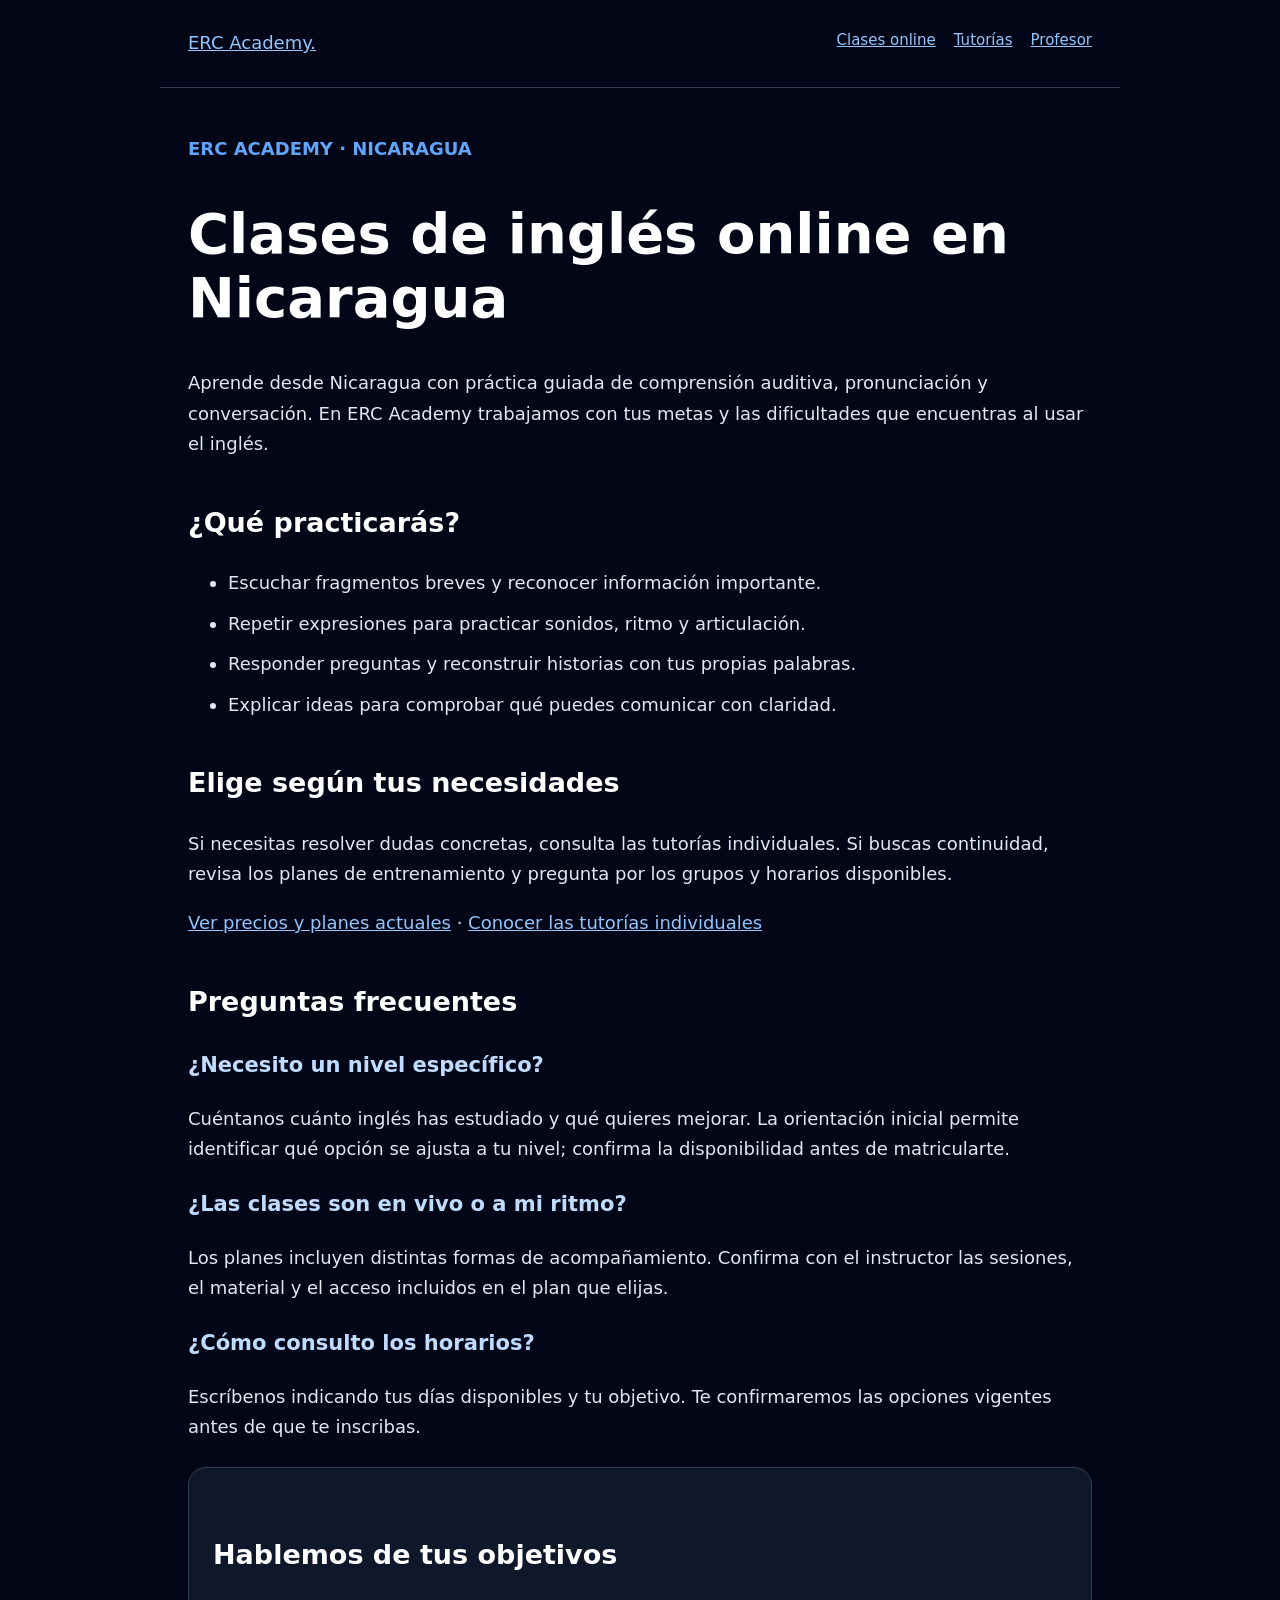
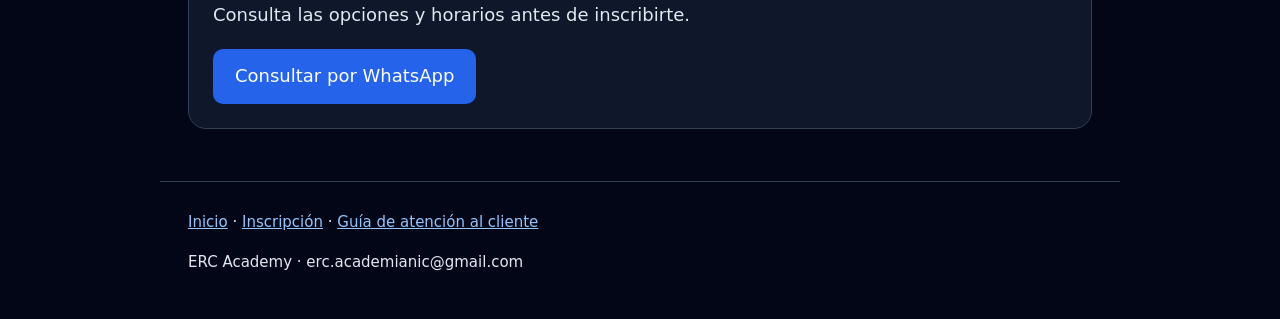
<file: clases-ingles-online/index.html>
<!doctype html><html lang="es"><head><meta charset="utf-8"><meta name="viewport" content="width=device-width, initial-scale=1"><title>Clases de inglés online en Nicaragua | ERC Academy</title>
<meta name="description" content="Practica inglés online con ERC Academy. Conoce el enfoque, las actividades, los planes y cómo consultar horarios desde Nicaragua.">
<link rel="canonical" href="https://ercacademynic.com/clases-ingles-online/">
<meta property="og:type" content="website">
<meta property="og:locale" content="es_NI">
<meta property="og:site_name" content="ERC Academy">
<meta property="og:title" content="Clases de inglés online en Nicaragua | ERC Academy">
<meta property="og:description" content="Practica inglés online con ERC Academy. Conoce el enfoque, las actividades, los planes y cómo consultar horarios desde Nicaragua.">
<meta property="og:url" content="https://ercacademynic.com/clases-ingles-online/">
<meta property="og:image" content="https://ercacademynic.com/about_us.jpg">
<meta property="og:image:alt" content="Carlos Mercado, instructor de ERC Academy">
<meta name="twitter:card" content="summary">
<script type="application/ld+json">{"@context": "https://schema.org", "@type": "EducationalOrganization", "name": "ERC Academy", "url": "https://ercacademynic.com/", "description": "Clases de inglés y práctica guiada para estudiantes en Nicaragua.", "email": "erc.academianic@gmail.com", "telephone": "+50575281644", "sameAs": ["https://www.instagram.com/erc.nic/", "https://www.facebook.com/ercnica/", "https://www.youtube.com/@ERCNic"]}</script><link rel="stylesheet" href="/content.css"></head><body><header><a href="/">ERC Academy.</a><nav aria-label="Navegación principal"><a href="/clases-ingles-online/">Clases online</a><a href="/clases-particulares-ingles/">Tutorías</a><a href="/metodo-y-profesor/">Profesor</a></nav></header><main><p class="eyebrow">ERC ACADEMY · NICARAGUA</p><h1>Clases de inglés online en Nicaragua</h1><p>Aprende desde Nicaragua con práctica guiada de comprensión auditiva, pronunciación y conversación. En ERC Academy trabajamos con tus metas y las dificultades que encuentras al usar el inglés.</p><h2>¿Qué practicarás?</h2><ul><li>Escuchar fragmentos breves y reconocer información importante.</li><li>Repetir expresiones para practicar sonidos, ritmo y articulación.</li><li>Responder preguntas y reconstruir historias con tus propias palabras.</li><li>Explicar ideas para comprobar qué puedes comunicar con claridad.</li></ul><h2>Elige según tus necesidades</h2><p>Si necesitas resolver dudas concretas, consulta las tutorías individuales. Si buscas continuidad, revisa los planes de entrenamiento y pregunta por los grupos y horarios disponibles.</p><p><a href="/#pricing">Ver precios y planes actuales</a> · <a href="/clases-particulares-ingles/">Conocer las tutorías individuales</a></p><h2>Preguntas frecuentes</h2><h3>¿Necesito un nivel específico?</h3><p>Cuéntanos cuánto inglés has estudiado y qué quieres mejorar. La orientación inicial permite identificar qué opción se ajusta a tu nivel; confirma la disponibilidad antes de matricularte.</p><h3>¿Las clases son en vivo o a mi ritmo?</h3><p>Los planes incluyen distintas formas de acompañamiento. Confirma con el instructor las sesiones, el material y el acceso incluidos en el plan que elijas.</p><h3>¿Cómo consulto los horarios?</h3><p>Escríbenos indicando tus días disponibles y tu objetivo. Te confirmaremos las opciones vigentes antes de que te inscribas.</p><div class="card"><h2>Hablemos de tus objetivos</h2><p>Consulta las opciones y horarios antes de inscribirte.</p><a class="cta" href="https://wa.me/50575281644">Consultar por WhatsApp</a></div></main><footer><a href="/">Inicio</a> · <a href="/#contact">Inscripción</a> · <a href="/guias/ingles-atencion-cliente/">Guía de atención al cliente</a><p>ERC Academy · erc.academianic@gmail.com</p></footer></body></html>
</file>
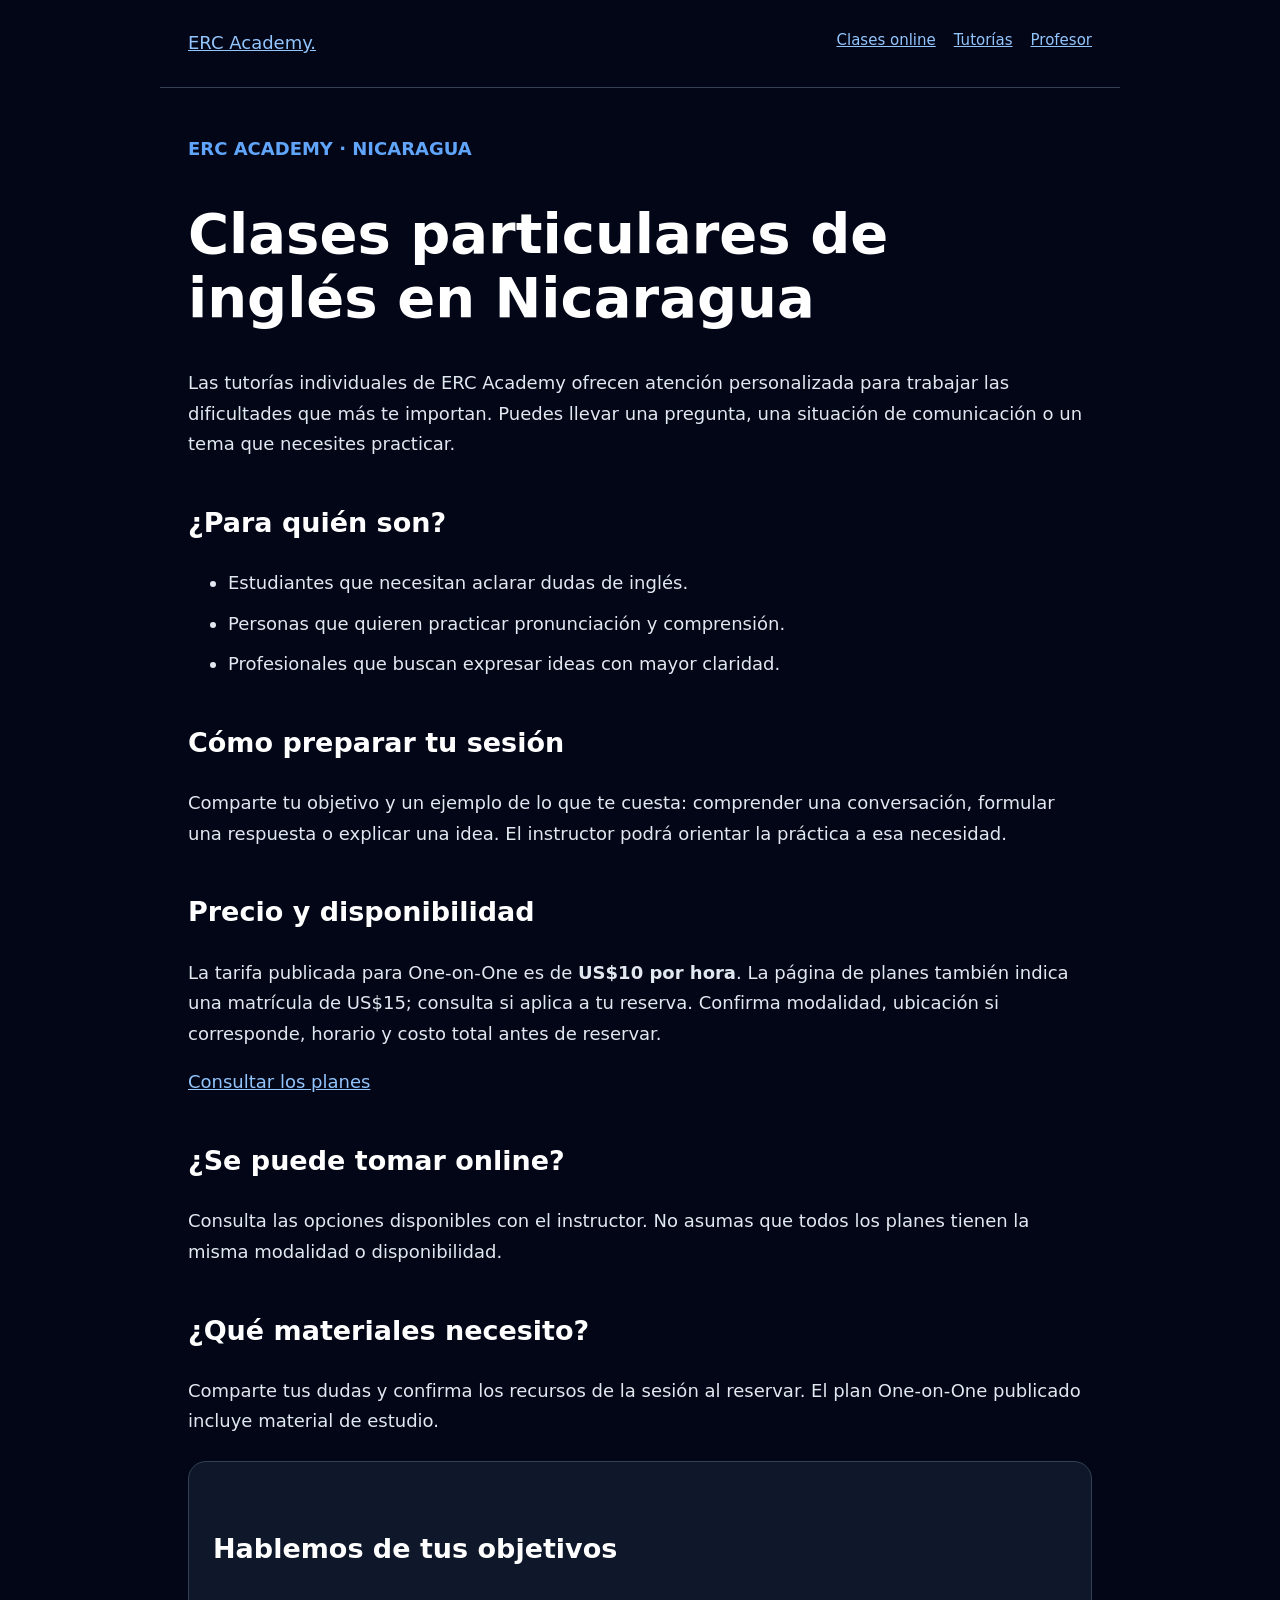
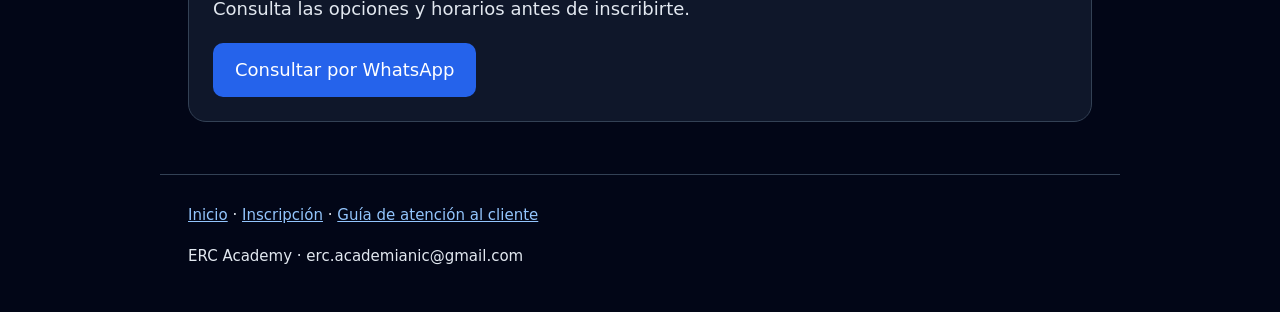
<file: clases-particulares-ingles/index.html>
<!doctype html><html lang="es"><head><meta charset="utf-8"><meta name="viewport" content="width=device-width, initial-scale=1"><title>Clases particulares de inglés en Nicaragua | ERC Academy</title>
<meta name="description" content="Tutorías de inglés con Carlos Mercado. Trabaja dudas específicas, pronunciación y comunicación; consulta modalidad y horarios disponibles.">
<link rel="canonical" href="https://ercacademynic.com/clases-particulares-ingles/">
<meta property="og:type" content="website">
<meta property="og:locale" content="es_NI">
<meta property="og:site_name" content="ERC Academy">
<meta property="og:title" content="Clases particulares de inglés en Nicaragua | ERC Academy">
<meta property="og:description" content="Tutorías de inglés con Carlos Mercado. Trabaja dudas específicas, pronunciación y comunicación; consulta modalidad y horarios disponibles.">
<meta property="og:url" content="https://ercacademynic.com/clases-particulares-ingles/">
<meta property="og:image" content="https://ercacademynic.com/about_us.jpg">
<meta property="og:image:alt" content="Carlos Mercado, instructor de ERC Academy">
<meta name="twitter:card" content="summary">
<script type="application/ld+json">{"@context": "https://schema.org", "@type": "EducationalOrganization", "name": "ERC Academy", "url": "https://ercacademynic.com/", "description": "Clases de inglés y práctica guiada para estudiantes en Nicaragua.", "email": "erc.academianic@gmail.com", "telephone": "+50575281644", "sameAs": ["https://www.instagram.com/erc.nic/", "https://www.facebook.com/ercnica/", "https://www.youtube.com/@ERCNic"]}</script><link rel="stylesheet" href="/content.css"></head><body><header><a href="/">ERC Academy.</a><nav aria-label="Navegación principal"><a href="/clases-ingles-online/">Clases online</a><a href="/clases-particulares-ingles/">Tutorías</a><a href="/metodo-y-profesor/">Profesor</a></nav></header><main><p class="eyebrow">ERC ACADEMY · NICARAGUA</p><h1>Clases particulares de inglés en Nicaragua</h1><p>Las tutorías individuales de ERC Academy ofrecen atención personalizada para trabajar las dificultades que más te importan. Puedes llevar una pregunta, una situación de comunicación o un tema que necesites practicar.</p><h2>¿Para quién son?</h2><ul><li>Estudiantes que necesitan aclarar dudas de inglés.</li><li>Personas que quieren practicar pronunciación y comprensión.</li><li>Profesionales que buscan expresar ideas con mayor claridad.</li></ul><h2>Cómo preparar tu sesión</h2><p>Comparte tu objetivo y un ejemplo de lo que te cuesta: comprender una conversación, formular una respuesta o explicar una idea. El instructor podrá orientar la práctica a esa necesidad.</p><h2>Precio y disponibilidad</h2><p>La tarifa publicada para One-on-One es de <strong>US$10 por hora</strong>. La página de planes también indica una matrícula de US$15; consulta si aplica a tu reserva. Confirma modalidad, ubicación si corresponde, horario y costo total antes de reservar.</p><p><a href="/#pricing">Consultar los planes</a></p><h2>¿Se puede tomar online?</h2><p>Consulta las opciones disponibles con el instructor. No asumas que todos los planes tienen la misma modalidad o disponibilidad.</p><h2>¿Qué materiales necesito?</h2><p>Comparte tus dudas y confirma los recursos de la sesión al reservar. El plan One-on-One publicado incluye material de estudio.</p><div class="card"><h2>Hablemos de tus objetivos</h2><p>Consulta las opciones y horarios antes de inscribirte.</p><a class="cta" href="https://wa.me/50575281644">Consultar por WhatsApp</a></div></main><footer><a href="/">Inicio</a> · <a href="/#contact">Inscripción</a> · <a href="/guias/ingles-atencion-cliente/">Guía de atención al cliente</a><p>ERC Academy · erc.academianic@gmail.com</p></footer></body></html>
</file>
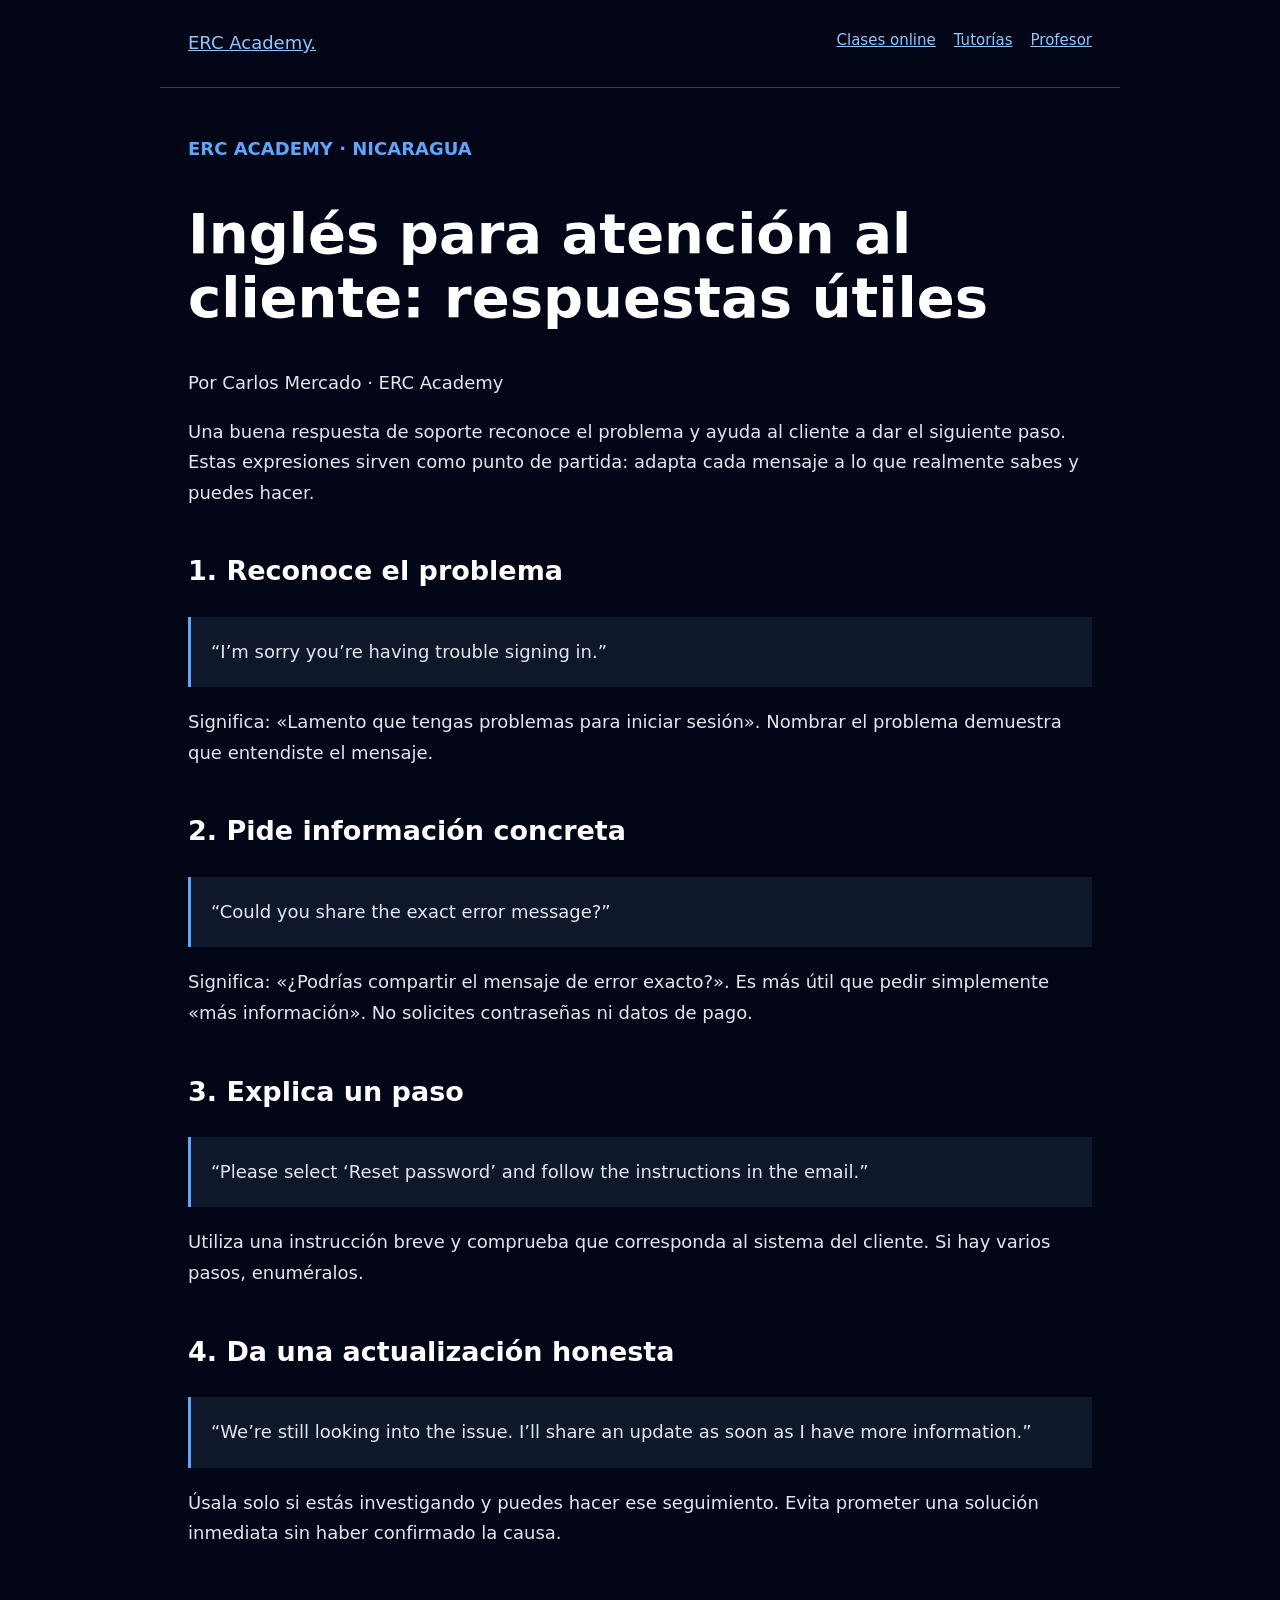
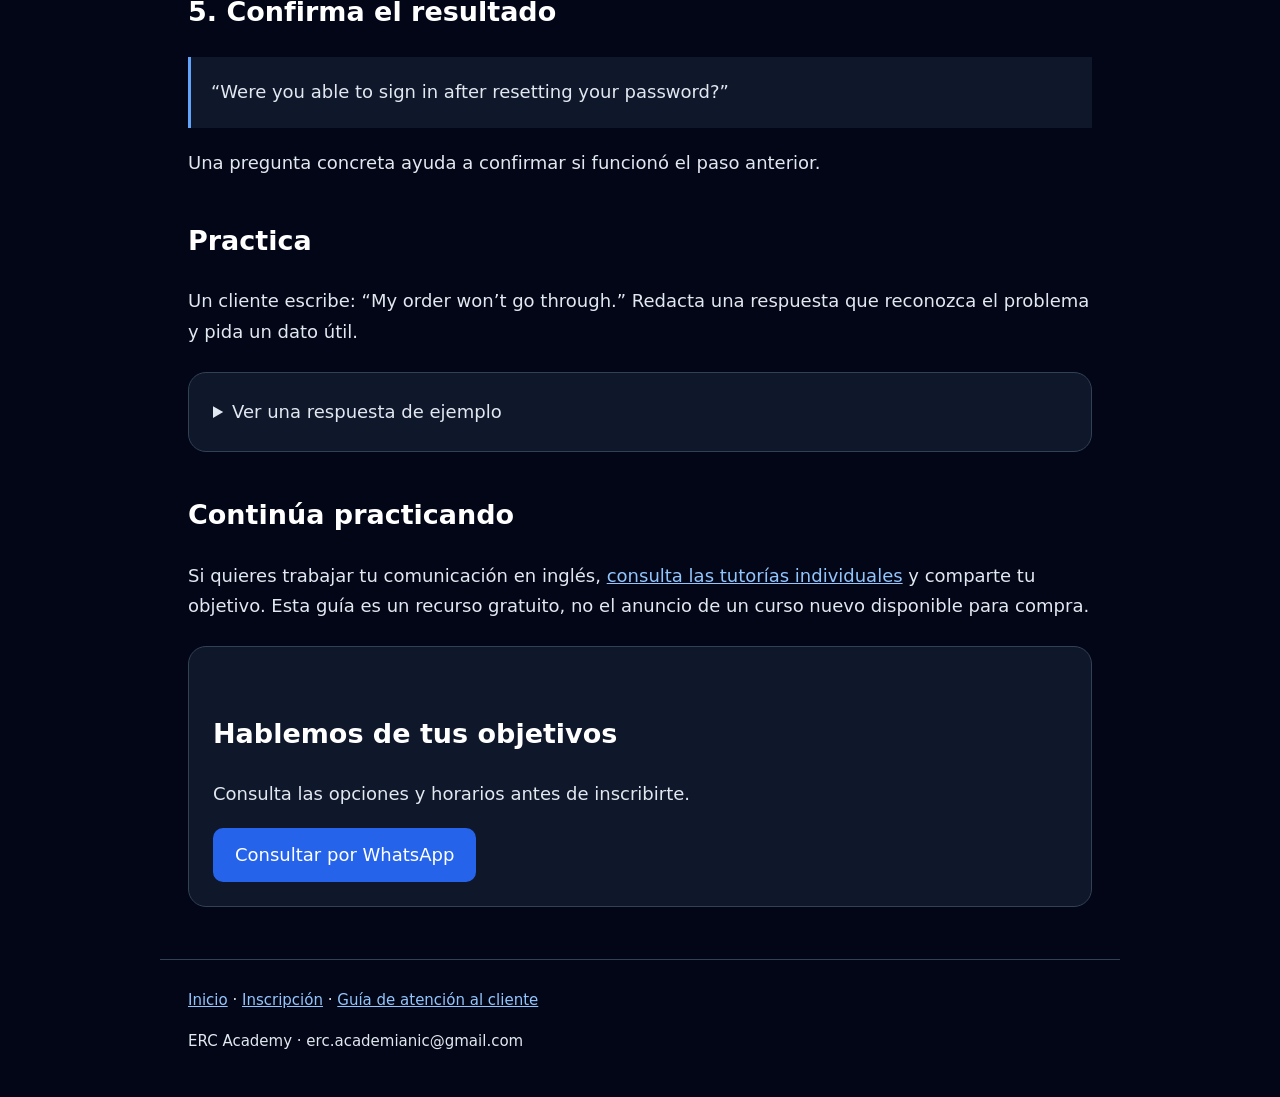
<file: guias/ingles-atencion-cliente/index.html>
<!doctype html><html lang="es"><head><meta charset="utf-8"><meta name="viewport" content="width=device-width, initial-scale=1"><title>Inglés para atención al cliente: respuestas útiles | ERC Academy</title>
<meta name="description" content="Ejemplos de inglés para atención al cliente: pedir información, explicar pasos y dar seguimiento con mensajes claros y profesionales.">
<link rel="canonical" href="https://ercacademynic.com/guias/ingles-atencion-cliente/">
<meta property="og:type" content="website">
<meta property="og:locale" content="es_NI">
<meta property="og:site_name" content="ERC Academy">
<meta property="og:title" content="Inglés para atención al cliente: respuestas útiles | ERC Academy">
<meta property="og:description" content="Ejemplos de inglés para atención al cliente: pedir información, explicar pasos y dar seguimiento con mensajes claros y profesionales.">
<meta property="og:url" content="https://ercacademynic.com/guias/ingles-atencion-cliente/">
<meta property="og:image" content="https://ercacademynic.com/about_us.jpg">
<meta property="og:image:alt" content="Carlos Mercado, instructor de ERC Academy">
<meta name="twitter:card" content="summary">
<script type="application/ld+json">{"@context": "https://schema.org", "@type": "EducationalOrganization", "name": "ERC Academy", "url": "https://ercacademynic.com/", "description": "Clases de inglés y práctica guiada para estudiantes en Nicaragua.", "email": "erc.academianic@gmail.com", "telephone": "+50575281644", "sameAs": ["https://www.instagram.com/erc.nic/", "https://www.facebook.com/ercnica/", "https://www.youtube.com/@ERCNic"]}</script><link rel="stylesheet" href="/content.css"></head><body><header><a href="/">ERC Academy.</a><nav aria-label="Navegación principal"><a href="/clases-ingles-online/">Clases online</a><a href="/clases-particulares-ingles/">Tutorías</a><a href="/metodo-y-profesor/">Profesor</a></nav></header><main><p class="eyebrow">ERC ACADEMY · NICARAGUA</p><h1>Inglés para atención al cliente: respuestas útiles</h1><p>Por Carlos Mercado · ERC Academy</p><p>Una buena respuesta de soporte reconoce el problema y ayuda al cliente a dar el siguiente paso. Estas expresiones sirven como punto de partida: adapta cada mensaje a lo que realmente sabes y puedes hacer.</p><h2>1. Reconoce el problema</h2><blockquote>“I’m sorry you’re having trouble signing in.”</blockquote><p>Significa: «Lamento que tengas problemas para iniciar sesión». Nombrar el problema demuestra que entendiste el mensaje.</p><h2>2. Pide información concreta</h2><blockquote>“Could you share the exact error message?”</blockquote><p>Significa: «¿Podrías compartir el mensaje de error exacto?». Es más útil que pedir simplemente «más información». No solicites contraseñas ni datos de pago.</p><h2>3. Explica un paso</h2><blockquote>“Please select ‘Reset password’ and follow the instructions in the email.”</blockquote><p>Utiliza una instrucción breve y comprueba que corresponda al sistema del cliente. Si hay varios pasos, enuméralos.</p><h2>4. Da una actualización honesta</h2><blockquote>“We’re still looking into the issue. I’ll share an update as soon as I have more information.”</blockquote><p>Úsala solo si estás investigando y puedes hacer ese seguimiento. Evita prometer una solución inmediata sin haber confirmado la causa.</p><h2>5. Confirma el resultado</h2><blockquote>“Were you able to sign in after resetting your password?”</blockquote><p>Una pregunta concreta ayuda a confirmar si funcionó el paso anterior.</p><h2>Practica</h2><p>Un cliente escribe: “My order won’t go through.” Redacta una respuesta que reconozca el problema y pida un dato útil.</p><details class="card"><summary>Ver una respuesta de ejemplo</summary><p>“Hi Alex, I’m sorry you’re having trouble placing your order. What happens when you select ‘Submit’? If you see an error message, please share its exact wording.”</p></details><h2>Continúa practicando</h2><p>Si quieres trabajar tu comunicación en inglés, <a href="/clases-particulares-ingles/">consulta las tutorías individuales</a> y comparte tu objetivo. Esta guía es un recurso gratuito, no el anuncio de un curso nuevo disponible para compra.</p><div class="card"><h2>Hablemos de tus objetivos</h2><p>Consulta las opciones y horarios antes de inscribirte.</p><a class="cta" href="https://wa.me/50575281644">Consultar por WhatsApp</a></div></main><footer><a href="/">Inicio</a> · <a href="/#contact">Inscripción</a> · <a href="/guias/ingles-atencion-cliente/">Guía de atención al cliente</a><p>ERC Academy · erc.academianic@gmail.com</p></footer></body></html>
</file>
<file: content.css>
*{box-sizing:border-box}body{margin:0;background:#020617;color:#e2e8f0;font:18px/1.7 system-ui,sans-serif}a{color:#93c5fd}header,main,footer{max-width:960px;margin:auto;padding:28px}header{display:flex;flex-wrap:wrap;gap:24px;justify-content:space-between;border-bottom:1px solid #334155}nav{display:flex;flex-wrap:wrap;gap:18px;font-size:15px}h1{font-size:clamp(32px,6vw,56px);line-height:1.15;color:white}h2{color:white;margin-top:40px}h3{color:#bfdbfe}.eyebrow{color:#60a5fa;font-weight:700}.card{padding:24px;background:#0f172a;border:1px solid #334155;border-radius:18px;margin:24px 0}.cta{display:inline-block;padding:12px 22px;background:#2563eb;color:white;border-radius:10px;text-decoration:none}footer{font-size:15px;border-top:1px solid #334155}img{max-width:100%;height:auto}li{margin-bottom:10px}blockquote{margin:20px 0;padding:20px;border-left:3px solid #60a5fa;background:#0f172a}
</file>
